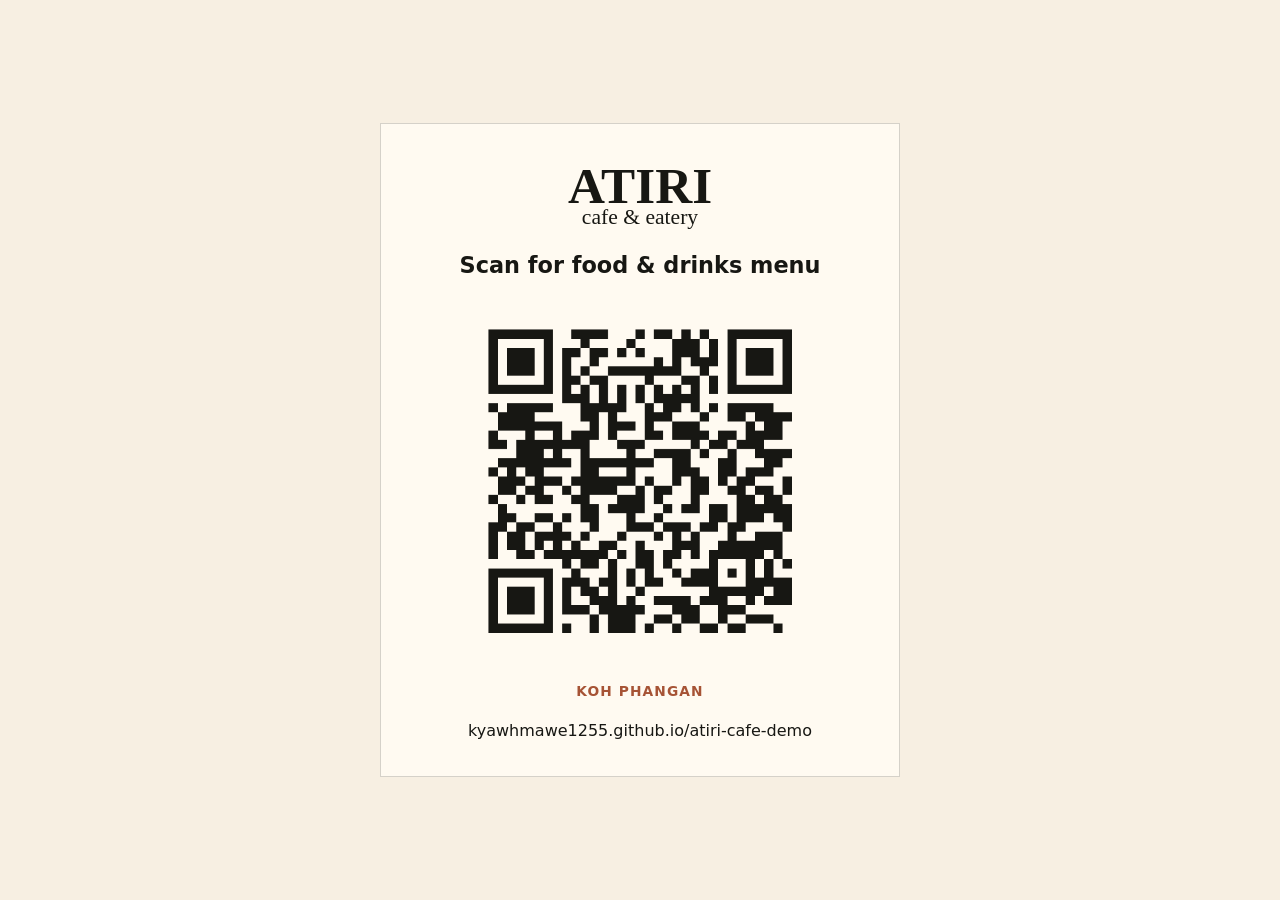
<file: qr-print.html>
<!doctype html>
<html lang="en">
  <head>
    <meta charset="utf-8">
    <meta name="viewport" content="width=device-width, initial-scale=1">
    <title>Atiri Menu QR Code</title>
    <style>
      :root {
        --ink: #171713;
        --cream: #f7efe2;
        --paper: #fffaf1;
        --rust: #a65335;
      }

      * {
        box-sizing: border-box;
      }

      body {
        min-height: 100vh;
        margin: 0;
        display: grid;
        place-items: center;
        padding: 28px;
        color: var(--ink);
        background: var(--cream);
        font-family: Manrope, system-ui, -apple-system, BlinkMacSystemFont, "Segoe UI", sans-serif;
      }

      .qr-card {
        width: min(100%, 520px);
        display: grid;
        gap: 22px;
        justify-items: center;
        padding: 36px;
        border: 1px solid rgba(23, 23, 19, 0.18);
        background: var(--paper);
        text-align: center;
      }

      .brand {
        display: grid;
        line-height: 1;
      }

      .brand span {
        font-family: Georgia, "Times New Roman", serif;
        font-size: 3.2rem;
        font-weight: 700;
      }

      .brand small {
        margin-top: -4px;
        font-family: Georgia, "Times New Roman", serif;
        font-size: 1.35rem;
      }

      h1 {
        margin: 0;
        font-size: 1.4rem;
        line-height: 1.25;
      }

      img {
        width: min(100%, 360px);
        height: auto;
        border: 10px solid var(--paper);
      }

      p {
        margin: 0;
        color: var(--rust);
        font-size: 0.86rem;
        font-weight: 800;
        letter-spacing: 0.08em;
        text-transform: uppercase;
      }

      a {
        color: inherit;
        overflow-wrap: anywhere;
        text-decoration: none;
      }

      @media print {
        body {
          min-height: auto;
          padding: 0;
          background: white;
        }

        .qr-card {
          width: 100%;
          min-height: 100vh;
          border: 0;
          box-shadow: none;
        }
      }
    </style>
  </head>
  <body>
    <main class="qr-card">
      <div class="brand">
        <span>ATIRI</span>
        <small>cafe & eatery</small>
      </div>
      <h1>Scan for food & drinks menu</h1>
      <img src="public/assets/atiri-menu-qr.png" alt="QR code for Atiri Cafe & Eatery menu">
      <p>Koh Phangan</p>
      <a href="https://kyawhmawe1255.github.io/atiri-cafe-demo/#menu">
        kyawhmawe1255.github.io/atiri-cafe-demo
      </a>
    </main>
  </body>
</html>
</file>
